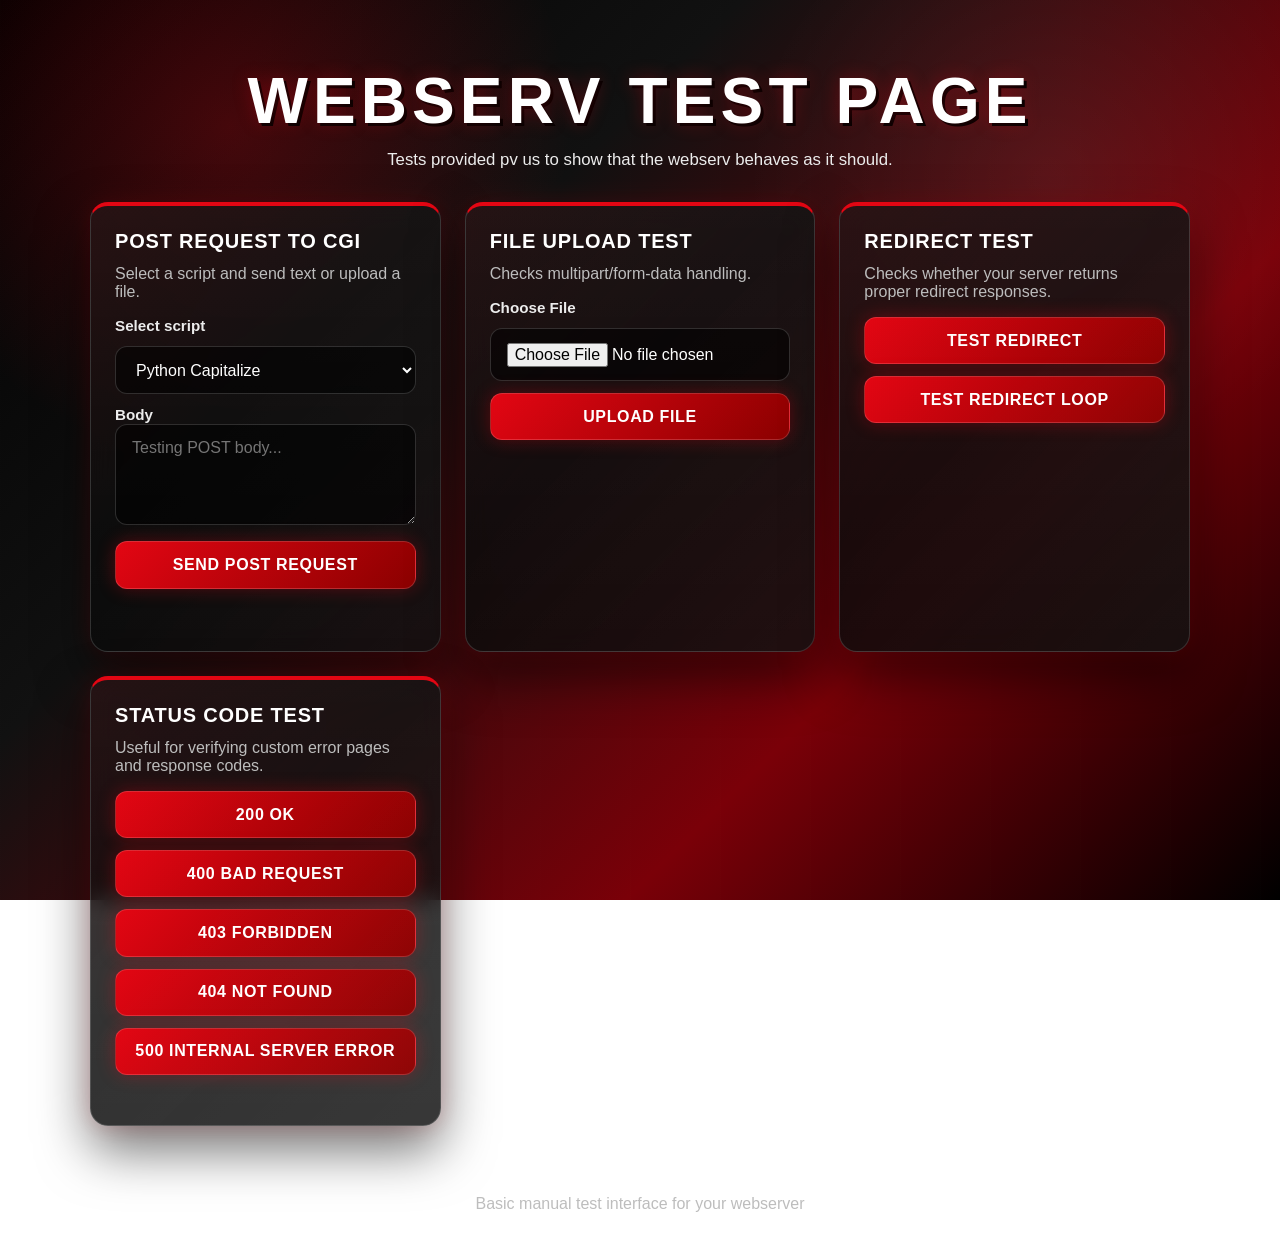
<file: html/static/index.html>
<!DOCTYPE html>
<html lang="en">

<head>
	<meta charset="UTF-8" />
	<meta name="viewport" content="width=device-width, initial-scale=1.0" />
	<title>Webserver Test Page</title>
	<link rel="stylesheet" href="styles.css" />
</head>

<body>
	<header class="hero">
		<div class="container">
			<h1>Webserv Test Page</h1>
			<p>
				Tests provided pv us to show that the webserv behaves as it should.
			</p>
		</div>
	</header>

	<main class="container layout">
		<section class="card">
			<h2>POST Request to CGI</h2>
			<p>Select a script and send text or upload a file.</p>

			<form id="postForm" action="/python/" method="POST" class="form-grid" enctype="multipart/form-data">

				<label for="target">Select script</label>
				<select id="target" name="target">
					<option value="/python/capitalize.py">Python Capitalize</option>
					<option value="/python/upload.py">Python Upload</option>
					<option value="/php/upload.php">PHP Upload</option>
					<option value="/php/check.php">PHP check health</option>
					<option value="/php/session.php">PHP session check</option>
					<option value="/php/cookie.php">PHP cookie check</option>
				</select>

				<div id="textField">
					<label for="message">Body</label>
					<textarea id="message" name="message" rows="4" placeholder="Testing POST body..."></textarea>
				</div>

				<div id="fileField" style="display:none;">
					<label for="file">Upload file</label>
					<input type="file" id="file" name="file">
				</div>

				<div id="nameField" style="display:none;">
					<label for="username">Name</label>
					<input type="text" id="username" name="username" placeholder="Your name">
				</div>

				<button type="submit">Send POST Request</button>
			</form>
		</section>
		<section class="card">
			<h2>File Upload Test</h2>
			<p>Checks multipart/form-data handling.</p>
			<form action="/upload/" method="POST" enctype="multipart/form-data" class="form-grid">
				<label for="file">Choose File</label>
				<input type="file" id="file" name="file" required />

				<button type="submit">Upload File</button>
			</form>
		</section>

		<section class="card">
			<h2>Redirect Test</h2>
			<p>Checks whether your server returns proper redirect responses.</p>
			<div class="button-group">
				<a class="button" href="/redirect-to-youtube">Test Redirect</a>
				<a class="button" href="/redirect-loop">Test Redirect Loop</a>
			</div>
		</section>

		<section class="card">
			<h2>Status Code Test</h2>
			<p>Useful for verifying custom error pages and response codes.</p>
			<div class="button-group">
				<a class="button" href="/200">200 OK</a>
				<a class="button" href="/400">400 Bad Request</a>
				<a class="button" href="/403">403 Forbidden</a>
				<a class="button" href="/404">404 Not Found</a>
				<a class="button" href="/500">500 Internal Server Error</a>
			</div>
		</section>

	</main>

	<footer class="footer">
		<div class="container">
			<p>Basic manual test interface for your webserver</p>
		</div>
	</footer>
	<script src="script.js"></script>
</body>

</html>
</file>
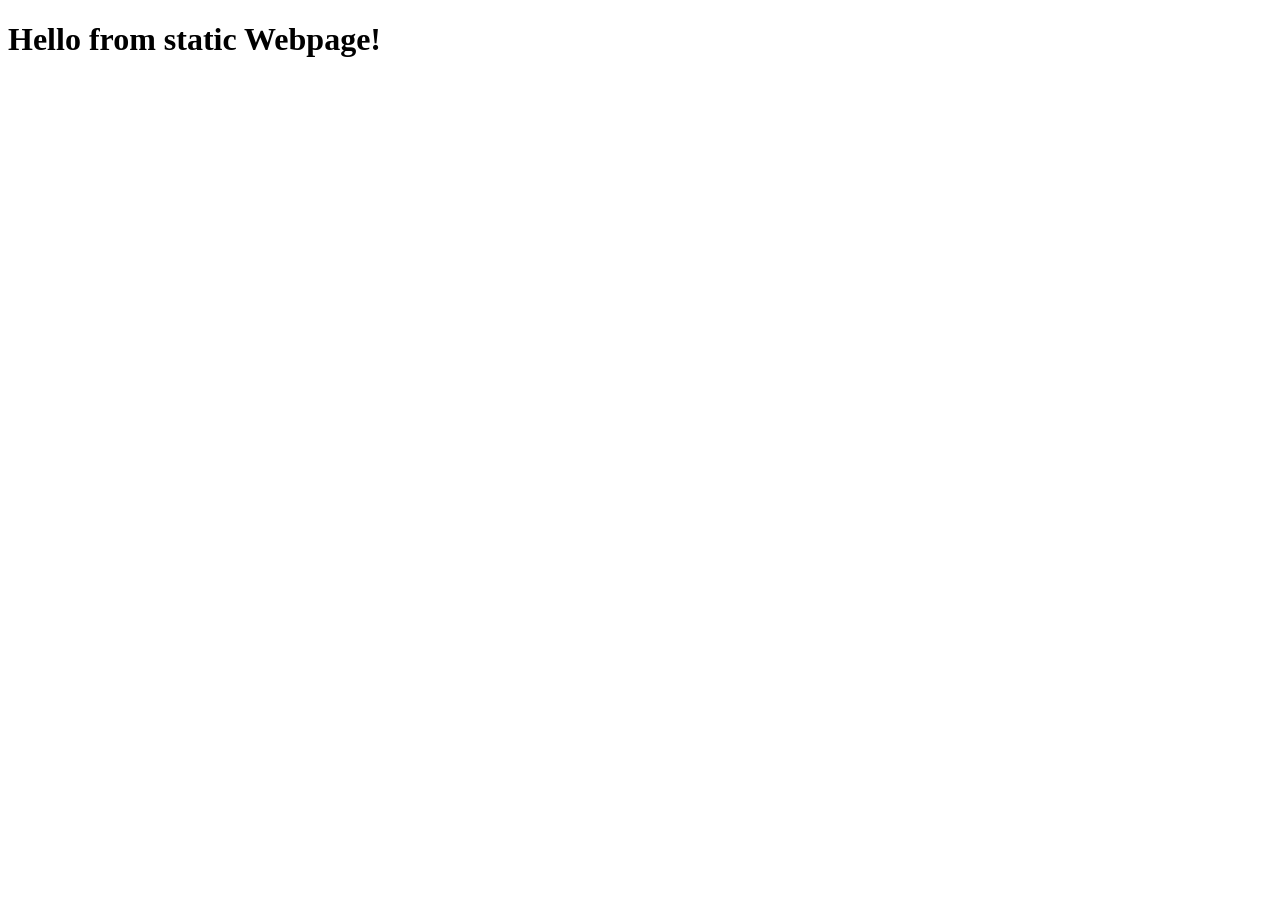
<file: html/static/static_index.html>
<!DOCTYPE html>
<html lang="en">

<head>
	<meta charset="UTF-8">
	<meta name="viewport" content="width=device-width, initial-scale=1.0">
	<title>Static Webpage</title>
</head>

<body>
	<H1>Hello from static Webpage!</H1>
</body>

</html>
</file>
<file: html/static/styles.css>
:root {
  --black: #0a0a0a;
  --charcoal: #151515;
  --deep-red: #8b0000;
  --eintracht-red: #e30613;
  --white: #ffffff;
  --silver: #d9d9d9;

  --text-main: #ffffff;
  --text-soft: #ececec;
  --text-muted: #bdbdbd;

  --panel: rgba(10, 10, 10, 0.84);
  --panel-light: rgba(255, 255, 255, 0.06);

  --accent: var(--eintracht-red);
  --accent-hover: #ff2432;

  --danger: #a10010;
  --danger-hover: #d90416;
  --success: #22c55e;

  --border: rgba(255, 255, 255, 0.16);
  --glow: rgba(227, 6, 19, 0.32);

  --radius: 18px;

  --shadow:
    0 0 22px rgba(227, 6, 19, 0.14),
    0 24px 52px rgba(0, 0, 0, 0.55);
}

* {
  box-sizing: border-box;
  margin: 0;
  padding: 0;
}

body {
  min-height: 100vh;
  color: var(--text-main);
  font-family: "Inter", sans-serif;

  background:
    radial-gradient(circle at 18% 14%, rgba(227, 6, 19, 0.28), transparent 26%),
    radial-gradient(circle at 82% 20%, rgba(255,255,255,0.06), transparent 24%),
    linear-gradient(
      135deg,
      #000000 0%,
      #111111 34%,
      #7a0008 70%,
      #000000 100%
    );

  background-attachment: fixed;
}

body::before {
  content: "";
  position: fixed;
  inset: 0;
  pointer-events: none;
  opacity: 0.22;
  background:
    repeating-linear-gradient(
      90deg,
      rgba(255,255,255,0.03) 0,
      rgba(255,255,255,0.03) 1px,
      transparent 1px,
      transparent 90px
    );
}

.container {
  width: min(1100px, calc(100% - 2rem));
  margin: 0 auto;
}

.hero {
  padding: 4rem 0 2rem;
  text-align: center;
}

.hero h1 {
  font-size: clamp(2.2rem, 6vw, 4rem);
  margin-bottom: 0.75rem;
  text-transform: uppercase;
  letter-spacing: 0.08em;
  color: var(--white);
  text-shadow:
    0 0 18px var(--glow),
    3px 3px 0 #000;
}

.hero p {
  max-width: 700px;
  margin: 0 auto;
  color: var(--text-soft);
  font-size: 1.05rem;
}

.layout {
  display: grid;
  grid-template-columns: repeat(auto-fit, minmax(320px, 1fr));
  gap: 1.5rem;
  padding-bottom: 3rem;
}

.card {
  position: relative;
  overflow: hidden;
  min-height: 450px;
  padding: 1.5rem;
  border-radius: var(--radius);
  border: 1px solid var(--border);
  border-top: 4px solid var(--eintracht-red);

  background:
    linear-gradient(180deg, rgba(255,255,255,0.04), transparent),
    var(--panel);

  box-shadow: var(--shadow);
  backdrop-filter: blur(12px);
}

.card::before {
  content: "";
  position: absolute;
  inset: 0;
  pointer-events: none;
  background:
    linear-gradient(
      135deg,
      rgba(227, 6, 19, 0.08),
      transparent 42%,
      rgba(255,255,255,0.03)
    );
}

.card h2 {
  position: relative;
  margin-bottom: 0.75rem;
  font-size: 1.25rem;
  color: var(--white);
  text-transform: uppercase;
  letter-spacing: 0.04em;
}

.card p {
  position: relative;
  color: var(--text-muted);
  margin-bottom: 1rem;
}

.form-grid {
  position: relative;
  display: grid;
  gap: 0.75rem;
}

label {
  font-weight: 700;
  font-size: 0.95rem;
  color: var(--text-soft);
}

input,
select,
textarea,
button,
.button {
  width: 100%;
  border-radius: 12px;
  border: 1px solid var(--border);
  padding: 0.85rem 1rem;
  font: inherit;
}

input,
select,
textarea {
  background: rgba(0,0,0,0.55);
  color: var(--text-main);
}

input:focus,
select:focus,
textarea:focus {
  outline: none;
  border-color: var(--eintracht-red);
  box-shadow:
    0 0 0 4px rgba(227, 6, 19, 0.14),
    0 0 20px var(--glow);
}

button,
.button {
  background: linear-gradient(
    135deg,
    var(--eintracht-red),
    var(--deep-red)
  );
  color: var(--white);
  font-weight: 900;
  text-transform: uppercase;
  letter-spacing: 0.04em;
  text-decoration: none;
  text-align: center;
  cursor: pointer;
  transition: 0.2s ease;
  display: inline-block;
  box-shadow: 0 0 18px var(--glow);
}

button:hover,
.button:hover {
  transform: translateY(-1px);
  background: linear-gradient(
    135deg,
    var(--accent-hover),
    var(--danger-hover)
  );
}

button.danger {
  background: linear-gradient(135deg, #7a0008, #3a0003);
}

button.danger:hover {
  background: linear-gradient(135deg, #a10010, #550005);
}

.button-group {
  display: grid;
  gap: 0.75rem;
}

.status {
  display: flex;
  align-items: center;
  gap: 0.6rem;
  padding: 0.75rem 1rem;
  border-radius: 12px;
  background: rgba(0,0,0,0.42);
  margin-bottom: 0.75rem;
  border-left: 4px solid var(--eintracht-red);
  border-right: 1px solid var(--border);
  border-top: 1px solid var(--border);
  border-bottom: 1px solid var(--border);
}

.status.success {
  color: #bbf7d0;
}

.dot {
  width: 10px;
  height: 10px;
  border-radius: 50%;
  background: var(--success);
  box-shadow: 0 0 12px var(--success);
}

.checklist {
  padding-left: 1.2rem;
}

.checklist li {
  margin-bottom: 0.5rem;
  color: var(--text-muted);
}

.footer {
  border-top: 1px solid var(--border);
  padding: 1.25rem 0 2rem;
  text-align: center;
  color: var(--text-muted);
}
</file>
